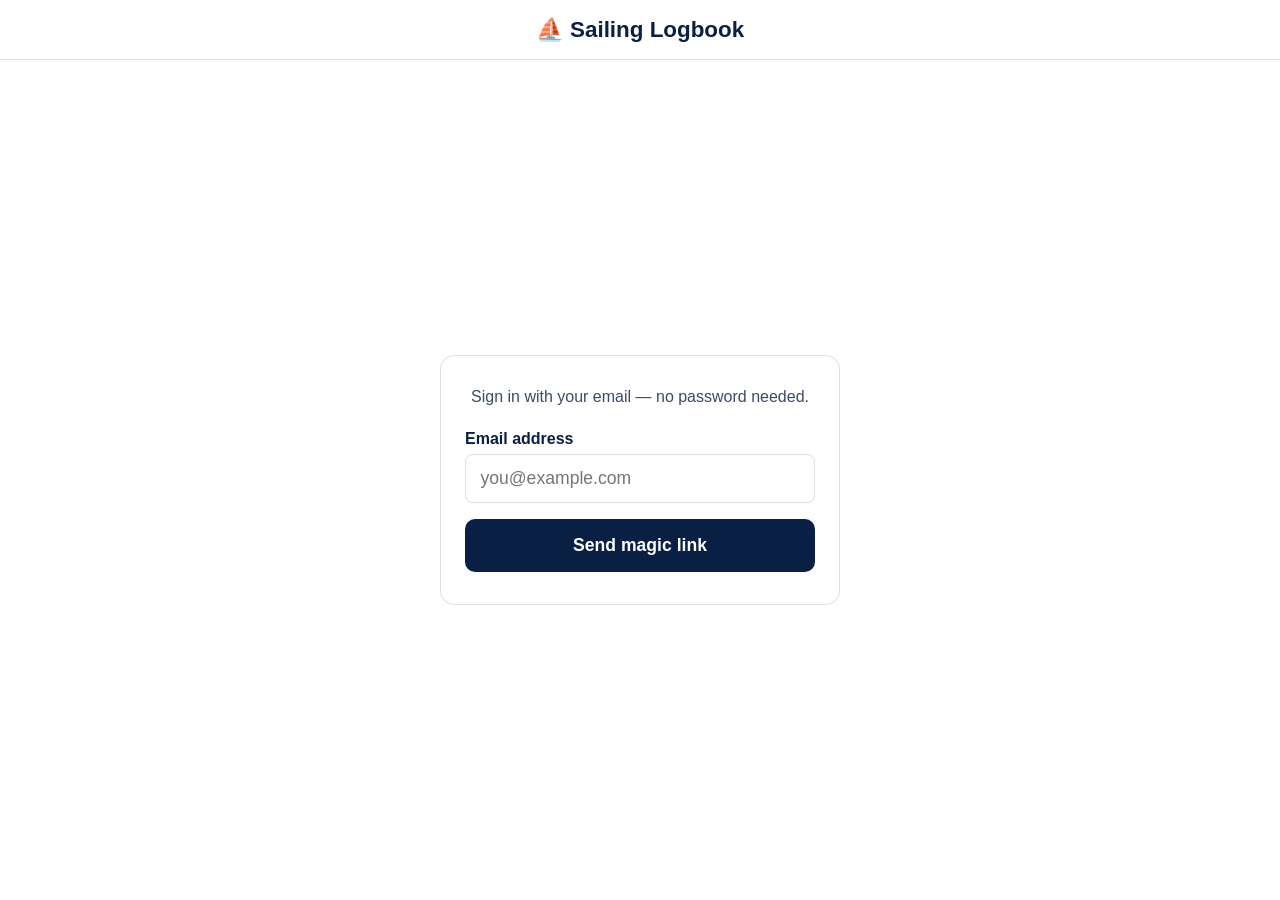
<file: index.html>
<!DOCTYPE html>
<html lang="en">
<head>
  <meta charset="UTF-8">
  <meta name="viewport" content="width=device-width, initial-scale=1.0, maximum-scale=1, viewport-fit=cover">
  <title>Sailing Logbook</title>

  <link rel="manifest" href="manifest.json">
  <meta name="theme-color" content="#0a1f44">

  <link rel="icon" href="icons/favicon-32.png" sizes="32x32">
  <link rel="apple-touch-icon" href="icons/apple-touch-icon.png">

  <meta name="apple-mobile-web-app-capable" content="yes">
  <meta name="apple-mobile-web-app-status-bar-style" content="default">
  <meta name="apple-mobile-web-app-title" content="Logbook">
  <meta name="mobile-web-app-capable" content="yes">

  <link rel="stylesheet" href="style.css?v=72">
</head>
<body>

  <!-- Auth screen -->
  <section id="view-auth" class="screen">
    <header class="app-header">
      <h1>⛵ Sailing Logbook</h1>
    </header>
    <div class="auth-body">
      <div class="auth-box">
        <p class="tagline">Sign in with your email — no password needed.</p>

        <form id="login-form">
          <label for="login-email">Email address</label>
          <input type="email" id="login-email" inputmode="email" autocomplete="email" required placeholder="you@example.com">
          <button type="submit" class="primary-btn">Send magic link</button>
        </form>

        <div id="check-email" class="info-box" hidden>
          <p>Check your inbox — we've sent a sign-in link to <strong id="sent-to-email"></strong>.</p>
          <button type="button" id="use-different-email" class="link-button">Use a different email</button>
        </div>

        <p id="auth-error" class="error-text" hidden></p>
      </div>
    </div>
  </section>

  <!-- Main app -->
  <div id="view-app" class="screen" hidden>

    <!-- Dashboard screen -->
    <section id="view-dashboard" class="app-screen">
      <header class="app-header">
        <div>
          <h1>Sailing Logbook</h1>
          <p id="header-line1" class="header-line1"></p>
          <p id="header-email" class="header-line1" hidden></p>
          <button type="button" id="profile-link" class="profile-link"></button>
        </div>
        <div class="header-actions">
          <button type="button" id="share-btn" class="link-button">Share app</button>
          <button type="button" id="sign-out" class="link-button">Sign out</button>
        </div>
      </header>

      <div class="totals-scope">
        <button type="button" id="totals-scope-all" class="totals-scope-btn active">All time</button>
        <button type="button" id="totals-scope-year" class="totals-scope-btn">This year</button>
        <select id="totals-scope-picker" class="totals-scope-btn">
          <option value="">Year…</option>
        </select>
      </div>

      <div class="stat-hero">
        <span class="stat-value" id="stat-nm">0</span>
        <span class="stat-label">Total nm</span>
      </div>

      <div class="totals-grid">
        <div class="stat-tile">
          <span class="stat-value" id="stat-tidal-nm">0</span>
          <span class="stat-label">Tidal nm</span>
        </div>
        <div class="stat-tile">
          <span class="stat-value" id="stat-non-tidal-nm">0</span>
          <span class="stat-label">Non-tidal nm</span>
        </div>
        <div class="stat-tile">
          <span class="stat-value" id="stat-days">0</span>
          <span class="stat-label">Days on board</span>
        </div>
        <div class="stat-tile">
          <span class="stat-value" id="stat-qualifying-days">0</span>
          <span class="stat-label">Qualifying days on board</span>
        </div>
        <div class="stat-tile">
          <span class="stat-value" id="stat-skipper-days">0</span>
          <span class="stat-label">Days as skipper</span>
        </div>
        <div class="stat-tile">
          <span class="stat-value" id="stat-night-hours">0</span>
          <span class="stat-label">Night hours</span>
        </div>
      </div>
    </section>

    <!-- Logbook (list) screen -->
    <section id="view-logbook" class="app-screen" hidden>
      <header class="app-header">
        <h1>Logbook</h1>
      </header>

      <ul id="log-list"></ul>
      <p id="empty-state" class="empty-state" hidden>No entries yet. Tap "+ Add Log" to log your first trip.</p>

      <div class="bottom-bar">
        <button type="button" id="add-log-btn" class="primary-btn">+ Add Log</button>
      </div>
    </section>

    <!-- Add / edit entry screen -->
    <section id="view-form" class="app-screen" hidden>
      <header class="app-header">
        <button type="button" id="form-back" class="link-button">Cancel</button>
        <h1 id="form-title">Add Log</h1>
        <div class="header-actions">
          <button type="button" id="share-log-btn" class="link-button" hidden>Share</button>
          <button type="submit" form="entry-form" id="save-btn" class="link-button save-link-btn">Save</button>
        </div>
      </header>

      <form id="entry-form" autocomplete="off">
        <div class="gpx-import">
          <button type="button" id="gpx-import-btn" class="link-button">Import from GPX file</button>
          <input type="file" id="gpx-file-input" accept=".gpx,application/gpx+xml" hidden>
          <input type="hidden" id="f-gpx-filename">
          <p id="gpx-imported-label" class="gpx-imported-label" hidden></p>
        </div>

        <div class="form-row">
          <label for="f-trip-name">Trip name <span class="optional">(optional)</span></label>
          <div class="autocomplete">
            <input type="text" id="f-trip-name" placeholder="e.g. August Bank Holiday" autocomplete="off">
            <ul id="trip-name-suggestions" class="suggestions" hidden></ul>
          </div>
        </div>

        <div class="form-row">
          <label for="f-from">From <span class="optional">(optional)</span></label>
          <div class="autocomplete">
            <input type="text" id="f-from" placeholder="e.g. Lymington" autocomplete="off">
            <ul id="from-suggestions" class="suggestions" hidden></ul>
          </div>
        </div>

        <div class="form-row">
          <label for="f-to">To <span class="optional">(optional)</span></label>
          <div class="autocomplete">
            <input type="text" id="f-to" placeholder="e.g. Cherbourg" autocomplete="off">
            <ul id="to-suggestions" class="suggestions" hidden></ul>
          </div>
        </div>

        <div class="form-row two-col">
          <div>
            <label for="f-date">Date from</label>
            <input type="date" id="f-date" required autocomplete="off">
            <p id="f-date-weekday" class="date-weekday"></p>
          </div>
          <div>
            <label for="f-date-to">Date to <span class="optional">(optional)</span></label>
            <input type="date" id="f-date-to" autocomplete="off">
          </div>
        </div>

        <div class="form-row two-col">
          <div>
            <label for="f-start-time">Start time <span class="optional">(optional)</span></label>
            <input type="time" id="f-start-time" autocomplete="off">
          </div>
          <div>
            <label for="f-end-time">End time <span class="optional">(optional)</span></label>
            <input type="time" id="f-end-time" autocomplete="off">
          </div>
        </div>

        <div class="form-row two-col">
          <div>
            <label for="f-duration">Time (hrs) <span class="optional">(optional)</span></label>
            <input type="number" id="f-duration" class="calculated-field" inputmode="decimal" min="0" step="0.1" placeholder="e.g. 4.5" autocomplete="off">
          </div>
          <div>
            <label for="f-night-hours">Night hours <span class="optional">(optional)</span></label>
            <input type="number" id="f-night-hours" inputmode="decimal" min="0" step="0.1" placeholder="e.g. 4" autocomplete="off">
          </div>
        </div>

        <div class="form-row">
          <label for="f-days">Days on board</label>
          <input type="number" id="f-days" class="calculated-field" inputmode="numeric" min="1" step="1" value="1" required autocomplete="off">
        </div>

        <div class="form-row">
          <label for="f-qualifying-days">Qualifying days on board <span class="optional">(optional)</span></label>
          <input type="number" id="f-qualifying-days" inputmode="numeric" min="0" step="1" placeholder="e.g. 2" autocomplete="off">
        </div>

        <div class="form-row">
          <label for="f-distance">Distance (nm)</label>
          <input type="number" id="f-distance" inputmode="decimal" min="0" step="0.1" required placeholder="e.g. 62" autocomplete="off">
        </div>

        <div class="form-row">
          <label for="f-waters">Waters <span class="optional">(optional)</span></label>
          <select id="f-waters">
            <option value="">—</option>
            <option value="Tidal">Tidal</option>
            <option value="Non-tidal">Non-tidal</option>
          </select>
        </div>

        <div class="form-row">
          <label for="f-role">My role</label>
          <select id="f-role" required>
            <option value="Skipper">Skipper</option>
            <option value="First Mate">First Mate</option>
            <option value="Watch Leader">Watch Leader</option>
            <option value="Crew" selected>Crew</option>
          </select>
        </div>

        <div class="form-row">
          <label for="f-skipper">Skipper <span class="optional">(optional)</span></label>
          <div class="autocomplete">
            <input type="text" id="f-skipper" placeholder="e.g. Jane Smith" autocomplete="off">
            <ul id="skipper-suggestions" class="suggestions" hidden></ul>
          </div>
        </div>

        <div class="form-row">
          <label for="f-crew-input">Crew</label>
          <div class="chip-input">
            <input type="text" id="f-crew-input" placeholder="Add a crew name and press +" autocomplete="off">
            <button type="button" id="add-crew-btn" class="chip-add-btn">+</button>
          </div>
          <div id="crew-chips" class="chips"></div>
        </div>

        <h2 class="form-section-heading">More details</h2>

        <div class="form-row">
          <label for="f-type">Type <span class="optional">(optional)</span></label>
          <select id="f-type">
            <option value="">—</option>
            <option value="Cruise">Cruise</option>
            <option value="Race">Race</option>
            <option value="Delivery">Delivery</option>
            <option value="Course">Course</option>
          </select>
        </div>

        <div class="form-row">
          <label for="f-yacht-name">Name of vessel <span class="optional">(optional)</span></label>
          <div class="autocomplete">
            <input type="text" id="f-yacht-name" placeholder="e.g. Moonshadow" autocomplete="off">
            <ul id="yacht-name-suggestions" class="suggestions" hidden></ul>
          </div>
        </div>

        <div class="form-row">
          <label for="f-yacht-type">Vessel type <span class="optional">(optional)</span></label>
          <div class="autocomplete">
            <input type="text" id="f-yacht-type" placeholder="e.g. Bermudan Sloop" autocomplete="off">
            <ul id="yacht-type-suggestions" class="suggestions" hidden></ul>
          </div>
        </div>

        <div class="form-row two-col">
          <div>
            <label for="f-length-ft">Length/LOA (ft) <span class="optional">(optional)</span></label>
            <input type="number" id="f-length-ft" inputmode="decimal" min="0" step="0.1" placeholder="e.g. 35" autocomplete="off">
          </div>
          <div>
            <label for="f-length-m">Length/LOA (m) <span class="optional">(optional)</span></label>
            <input type="number" id="f-length-m" inputmode="decimal" min="0" step="0.1" placeholder="e.g. 10.7" autocomplete="off">
          </div>
        </div>

        <div class="form-row">
          <label for="f-propulsion">Sail or Motor <span class="optional">(optional)</span></label>
          <select id="f-propulsion">
            <option value="">—</option>
            <option value="Sail">Sail</option>
            <option value="Motor">Motor</option>
          </select>
        </div>

        <div class="form-row">
          <label for="f-wind-force">Max wind force (Beaufort) <span class="optional">(optional)</span></label>
          <input type="number" id="f-wind-force" inputmode="numeric" min="0" max="12" step="1" placeholder="e.g. 5" autocomplete="off">
        </div>

        <div class="form-row">
          <label for="f-notes">Notes <span class="optional">(optional)</span></label>
          <textarea id="f-notes" rows="3" placeholder="Weather, conditions, anything worth remembering..." autocomplete="off"></textarea>
        </div>

      </form>
    </section>

    <!-- Profile screen -->
    <section id="view-profile" class="app-screen" hidden>
      <header class="app-header">
        <button type="button" id="profile-back" class="link-button">Back</button>
        <h1>Profile</h1>
      </header>

      <form id="profile-form" autocomplete="off">
        <div class="form-row">
          <label for="profile-email">Email</label>
          <input type="email" id="profile-email" disabled autocomplete="off">
        </div>
        <div class="form-row">
          <label for="profile-name">Full name</label>
          <input type="text" id="profile-name" placeholder="e.g. Chris Camps" autocomplete="off">
        </div>
        <div class="form-row">
          <label for="profile-home-port">Home port <span class="optional">(optional)</span></label>
          <input type="text" id="profile-home-port" placeholder="e.g. Lymington" autocomplete="off">
        </div>
        <div class="form-row">
          <label for="profile-region">Region <span class="optional">(optional)</span></label>
          <input type="text" id="profile-region" placeholder="e.g. Solent" autocomplete="off">
        </div>
        <button type="submit" class="primary-btn">Save</button>
        <p id="profile-saved" class="info-box" hidden>Saved.</p>
      </form>

      <div class="qual-section">
        <h2 class="form-section-heading no-border">Qualifications</h2>
        <ul id="qualifications-list" class="qualifications-list"></ul>
        <input type="text" id="qual-name-input" placeholder="e.g. Day Skipper" autocomplete="off" class="qual-name-field">
        <div class="chip-input">
          <input type="month" id="qual-date-input" autocomplete="off">
          <button type="button" id="qual-add-btn" class="chip-add-btn">+</button>
        </div>
        <input type="file" id="qual-file-input" accept="image/*,application/pdf" hidden>
        <p id="qual-status" class="info-box" hidden></p>
      </div>

      <div class="danger-zone">
        <button type="button" id="delete-all-data-btn" class="danger-link-btn">Delete all my data</button>
      </div>
    </section>

    <!-- Bottom tab bar -->
    <nav id="bottom-tabs" class="bottom-tabs">
      <button type="button" id="tab-dashboard" class="bottom-tab active">Dashboard</button>
      <button type="button" id="tab-logbook" class="bottom-tab">Logbook</button>
      <button type="button" id="tab-profile" class="bottom-tab">Profile</button>
    </nav>

  </div>

  <!-- Share overlay -->
  <div id="share-overlay" class="overlay" hidden>
    <div class="overlay-box">
      <h2 id="share-title">Share this app</h2>
      <p class="tagline" id="share-message">Scan this to open the Sailing Logbook.</p>
      <div id="qr-code" class="qr-code"></div>
      <p id="share-url" class="share-url"></p>
      <button type="button" id="share-close-btn" class="primary-btn">Close</button>
    </div>
  </div>

  <!-- Share method choice -->
  <div id="share-choice-overlay" class="overlay" hidden>
    <div class="overlay-box">
      <h2 id="share-choice-title">Share</h2>
      <button type="button" id="share-via-btn" class="primary-btn">Share via…</button>
      <button type="button" id="share-qr-btn" class="primary-btn">Show QR code</button>
      <button type="button" id="share-choice-cancel-btn" class="link-button">Cancel</button>
    </div>
  </div>

  <script src="vendor/supabase.js"></script>
  <script src="vendor/qrcode.js"></script>
  <script type="module" src="app.js?v=72"></script>
</body>
</html>
</file>
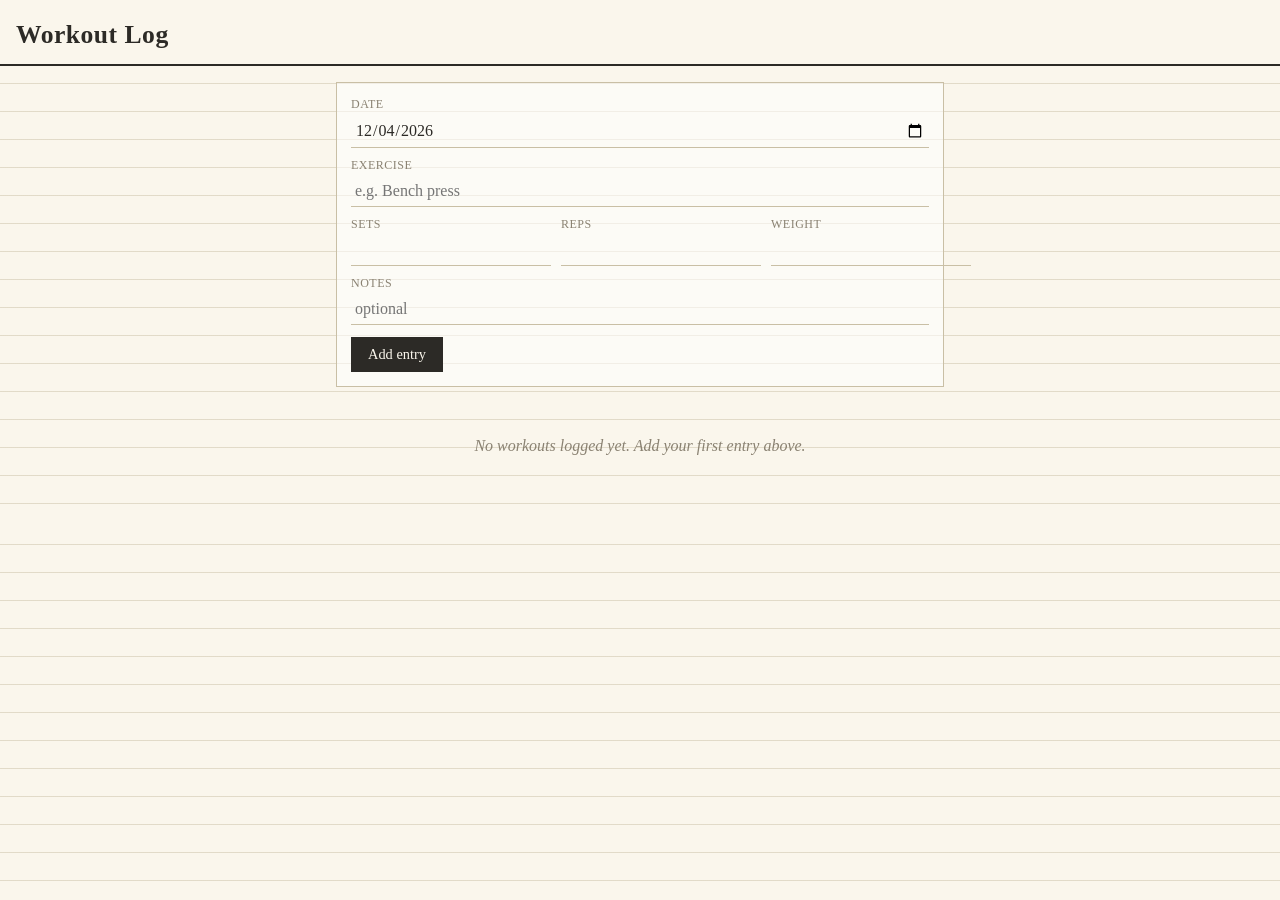
<file: workout-logger/index.html>
<!DOCTYPE html>
<html lang="en">
<head>
<meta charset="UTF-8">
<meta name="viewport" content="width=device-width, initial-scale=1.0">
<title>Workout Log</title>
<link rel="stylesheet" href="style.css">
</head>
<body>
  <header class="ledger-header">
    <h1>Workout Log</h1>
    <div class="totals" id="totals"></div>
  </header>

  <main>
    <form id="entry-form" class="entry-form">
      <input type="hidden" id="entry-id">
      <div class="field-row">
        <label for="date">Date</label>
        <input type="date" id="date" required>
      </div>
      <div class="field-row">
        <label for="exercise">Exercise</label>
        <input type="text" id="exercise" placeholder="e.g. Bench press" required>
      </div>
      <div class="field-row field-row--split">
        <div>
          <label for="sets">Sets</label>
          <input type="number" id="sets" min="0" step="1" inputmode="numeric">
        </div>
        <div>
          <label for="reps">Reps</label>
          <input type="number" id="reps" min="0" step="1" inputmode="numeric">
        </div>
        <div>
          <label for="weight">Weight</label>
          <input type="number" id="weight" min="0" step="0.5" inputmode="decimal">
        </div>
      </div>
      <div class="field-row">
        <label for="notes">Notes</label>
        <input type="text" id="notes" placeholder="optional">
      </div>
      <div class="form-actions">
        <button type="submit" id="save-btn">Add entry</button>
        <button type="button" id="cancel-btn" class="secondary" hidden>Cancel</button>
      </div>
    </form>

    <section id="log" class="log"></section>
  </main>

  <script src="app.js"></script>
</body>
</html>
</file>
<file: style.css>
:root {
  --navy: #0a1f44;
  --navy-muted: #3b4a66;
  --navy-dark: #061530;
  --bg: #ffffff;
  --text: #000000;
  --border: #d9dee5;
  --danger: #b23b3b;
}

* {
  box-sizing: border-box;
}

[hidden] {
  display: none !important;
}

html, body {
  height: 100%;
  overflow-x: hidden;
}

body {
  margin: 0;
  font-family: -apple-system, BlinkMacSystemFont, "Segoe UI", Roboto, sans-serif;
  background: var(--bg);
  color: var(--text);
  font-size: 16px;
}

h1 {
  margin: 0;
  color: var(--navy);
}

button {
  font-family: inherit;
  cursor: pointer;
}

input, select, textarea {
  color: var(--text);
  font-family: inherit;
}

.screen {
  min-height: 100vh;
}

/* ---- Auth screen ---- */
#view-auth {
  display: flex;
  flex-direction: column;
}

#view-auth .app-header {
  justify-content: center;
}

#view-auth .app-header h1 {
  font-size: 1.4rem;
}

.auth-body {
  flex: 1;
  display: flex;
  align-items: center;
  justify-content: center;
  padding: 1.5rem;
}

.auth-box {
  width: 100%;
  max-width: 400px;
  background: var(--bg);
  border: 1px solid var(--border);
  border-radius: 14px;
  padding: 2rem 1.5rem;
  text-align: center;
}

.tagline {
  color: var(--navy-muted);
  margin-top: 0;
  margin-bottom: 1.5rem;
}

.auth-box label {
  display: block;
  text-align: left;
  font-weight: 600;
  color: var(--navy);
  margin-bottom: 0.4rem;
}

.auth-box input[type="email"] {
  width: 100%;
  padding: 0.8rem 0.9rem;
  font-size: 1.1rem;
  border: 1px solid var(--border);
  border-radius: 8px;
  margin-bottom: 1rem;
}

.info-box {
  color: var(--navy-muted);
  line-height: 1.5;
}

.error-text {
  color: var(--danger);
  margin-top: 1rem;
}

.link-button {
  background: none;
  border: none;
  color: var(--navy);
  text-decoration: underline;
  font-size: 1rem;
  padding: 0.5rem;
}

/* ---- App layout ---- */
.app-screen {
  min-height: 100vh;
  display: flex;
  flex-direction: column;
  padding-bottom: 4.5rem;
}

.bottom-tabs {
  position: fixed;
  bottom: 0;
  left: 0;
  right: 0;
  display: flex;
  background: var(--bg);
  border-top: 1px solid var(--border);
  padding-bottom: env(safe-area-inset-bottom);
  z-index: 10;
}

.bottom-tab {
  flex: 1;
  height: 4rem;
  display: flex;
  align-items: center;
  justify-content: center;
  background: none;
  border: none;
  color: var(--navy-muted);
  font-size: 0.9rem;
  font-weight: 600;
}

.bottom-tab.active {
  color: var(--navy);
}

.app-header {
  background: var(--bg);
  color: var(--navy);
  padding: 1rem 1rem;
  display: flex;
  align-items: center;
  justify-content: space-between;
  gap: 0.75rem;
  position: sticky;
  top: 0;
  z-index: 5;
  border-bottom: 1px solid var(--border);
}

.app-header h1 {
  color: var(--navy);
  font-size: 1.3rem;
}

.app-header .link-button {
  color: var(--navy);
  padding: 0.4rem;
}

.header-actions {
  display: flex;
  align-items: center;
  gap: 0.75rem;
}

.header-line1 {
  margin: 0.1rem 0 0;
  color: var(--navy);
  opacity: 0.8;
  font-size: 0.85rem;
}

.profile-link {
  background: none;
  border: none;
  color: var(--navy);
  opacity: 0.8;
  font-size: 0.85rem;
  padding: 0;
  text-decoration: underline;
}

/* ---- Totals ---- */
.totals-scope {
  display: flex;
  gap: 0.4rem;
  padding: 1rem 1rem 0;
}

.totals-scope-btn {
  flex: 1;
  background: var(--bg);
  border: 1px solid var(--border);
  border-radius: 8px;
  padding: 0.5rem;
  font-size: 0.85rem;
  font-weight: 600;
  color: var(--navy-muted);
}

.totals-scope-btn.active {
  background: var(--navy);
  border-color: var(--navy);
  color: #fff;
}

select.totals-scope-btn {
  min-height: 0;
  text-align: center;
  text-align-last: center;
}

.stat-hero {
  background: var(--navy);
  border-radius: 10px;
  padding: 1.5rem;
  margin: 1rem;
  display: flex;
  flex-direction: column;
  align-items: center;
  text-align: center;
}

.stat-hero .stat-value {
  font-size: 3rem;
  color: #fff;
}

.stat-hero .stat-label {
  color: rgba(255, 255, 255, 0.75);
  font-size: 0.95rem;
}

.totals-grid {
  display: grid;
  grid-template-columns: 1fr 1fr;
  gap: 0.75rem;
  padding: 0 1rem 1rem;
}

.stat-tile {
  background: var(--bg);
  border: 1px solid var(--border);
  border-radius: 10px;
  padding: 0.9rem;
  display: flex;
  flex-direction: column;
  align-items: center;
  text-align: center;
}

.stat-value {
  font-size: 1.6rem;
  font-weight: 700;
  color: var(--navy);
}

.stat-label {
  font-size: 0.8rem;
  color: var(--navy-muted);
  margin-top: 0.2rem;
}

/* ---- Log list ---- */
#log-list {
  list-style: none;
  margin: 0;
  padding: 0 1rem 6rem;
  display: flex;
  flex-direction: column;
  gap: 0.75rem;
  flex: 1;
}

.trip-heading-item {
  list-style: none;
}

.trip-heading {
  margin: 0 0 0.1rem;
  font-size: 0.95rem;
  font-weight: 700;
  color: var(--navy);
}

.trip-heading-total {
  font-weight: 400;
  color: var(--navy-muted);
}

.log-item {
  position: relative;
  border-radius: 10px;
  overflow: hidden;
}

.log-item--grouped {
  margin-left: 1rem;
}

.log-item-actions {
  position: absolute;
  top: 0;
  right: 0;
  bottom: 0;
  width: 88px;
  display: flex;
}

.delete-swipe-btn {
  flex: 1;
  background: var(--danger);
  color: white;
  border: none;
  font-weight: 700;
  font-size: 0.95rem;
}

.log-card {
  position: relative;
  background: var(--bg);
  border: 1px solid var(--border);
  border-left: 4px solid var(--navy);
  border-radius: 10px;
  padding: 0.9rem 1rem;
  touch-action: pan-y;
  user-select: none;
}

.log-card-top {
  display: flex;
  justify-content: space-between;
  font-size: 0.85rem;
  color: var(--navy-muted);
}

.night-icon {
  width: 0.7rem;
  height: 0.7rem;
  fill: var(--navy);
  opacity: 0.4;
  vertical-align: -0.05em;
}

.waters-badge {
  display: inline-block;
  padding: 0.1rem 0.45rem;
  border-radius: 10px;
  font-size: 0.7rem;
  font-weight: 600;
  vertical-align: middle;
}

.waters-badge.tidal {
  background: #dbe7f5;
  color: var(--navy);
}

.waters-badge.non-tidal {
  background: #eef1f5;
  color: var(--navy-muted);
}

.log-route {
  font-weight: 700;
  font-size: 1.05rem;
  margin-top: 0.3rem;
}

.log-meta {
  display: flex;
  justify-content: space-between;
  margin-top: 0.2rem;
  color: var(--navy-muted);
  font-size: 0.9rem;
}

.empty-state {
  text-align: center;
  color: var(--navy-muted);
  padding: 2rem 1.5rem 6rem;
}

/* ---- Bottom action bar ---- */
.bottom-bar {
  position: fixed;
  bottom: calc(4rem + env(safe-area-inset-bottom));
  left: 0;
  right: 0;
  padding: 0.75rem 1rem;
  background: linear-gradient(to top, var(--bg) 60%, transparent);
}

.primary-btn {
  width: 100%;
  background: var(--navy);
  color: white;
  border: none;
  font-weight: 700;
  font-size: 1.1rem;
  padding: 1rem;
  border-radius: 10px;
  min-height: 52px;
}

.primary-btn:active {
  background: var(--navy-dark);
}

#save-btn.save-link-btn {
  background: var(--navy);
  color: #fff;
  text-decoration: none;
  font-weight: 700;
  font-size: 0.9rem;
  padding: 0.45rem 0.9rem;
  border-radius: 20px;
}

#save-btn.save-link-btn:active {
  background: var(--navy-dark);
}

#save-btn.save-link-btn:disabled {
  opacity: 0.4;
}

/* ---- Entry form ---- */
#entry-form {
  padding: 1rem 1rem 3rem;
  flex: 1;
}

#profile-form {
  padding: 1rem;
}

.gpx-import {
  text-align: center;
  padding-bottom: 1.1rem;
  margin-bottom: 1.1rem;
  border-bottom: 1px solid var(--border);
}

.gpx-imported-label {
  margin: 0.5rem 0 0;
  font-size: 0.85rem;
  color: var(--navy-muted);
}

.form-row {
  display: flex;
  flex-direction: column;
  margin-bottom: 1.1rem;
}

.form-row.two-col {
  flex-direction: row;
  gap: 0.75rem;
}

.form-row.two-col > div {
  flex: 1;
  min-width: 0;
  display: flex;
  flex-direction: column;
}

.form-section-heading {
  font-size: 1rem;
  color: var(--navy);
  margin: 0.5rem 0 1.1rem;
  padding-top: 1.1rem;
  border-top: 1px solid var(--border);
}

.form-section-heading.no-border {
  border-top: none;
  padding-top: 0;
}

.qual-section {
  padding: 0 1rem 2rem;
}

.qualifications-list {
  list-style: none;
  margin: 0 0 0.75rem;
  padding: 0;
  display: flex;
  flex-direction: column;
  gap: 0.5rem;
}

.qual-item {
  display: flex;
  align-items: center;
  justify-content: space-between;
  gap: 0.5rem;
  background: var(--bg);
  border: 1px solid var(--border);
  border-radius: 8px;
  padding: 0.7rem 0.9rem;
}

.qual-info {
  display: flex;
  flex-direction: column;
  min-width: 0;
}

.qual-name {
  font-weight: 600;
}

.qual-date-btn {
  background: none;
  border: none;
  color: var(--navy-muted);
  font-size: 0.8rem;
  text-decoration: underline;
  padding: 0;
  margin-top: 0.15rem;
  text-align: left;
}

.qual-date-edit-row {
  display: flex;
  align-items: center;
  gap: 0.4rem;
  margin-top: 0.3rem;
}

.qual-date-edit-row input[type="month"] {
  min-height: 38px;
  padding: 0.3rem 0.5rem;
  font-size: 0.85rem;
}

.qual-date-save-btn {
  background: var(--navy);
  color: white;
  border: none;
  border-radius: 6px;
  min-width: 38px;
  min-height: 38px;
  font-size: 1rem;
  flex-shrink: 0;
}

.qual-actions {
  display: flex;
  align-items: center;
  gap: 0.75rem;
  flex-shrink: 0;
}

.qual-link-btn,
.qual-attach-btn {
  background: none;
  border: none;
  color: var(--navy);
  text-decoration: underline;
  font-size: 0.95rem;
  padding: 0;
  white-space: nowrap;
}

.qual-remove-btn {
  background: none;
  border: none;
  color: var(--danger);
  font-size: 1.3rem;
  line-height: 1;
  padding: 0 0.3rem;
}

.qual-name-field {
  margin-bottom: 0.5rem;
}

.danger-zone {
  margin-top: 1.5rem;
  padding-top: 1.5rem;
  border-top: 1px solid var(--border);
  text-align: center;
}

.danger-link-btn {
  background: none;
  border: none;
  color: var(--danger);
  text-decoration: underline;
  font-size: 0.95rem;
  padding: 0.5rem;
}

.form-row label {
  font-size: 0.9rem;
  font-weight: 600;
  color: var(--navy);
  margin-bottom: 0.35rem;
}

.optional {
  font-weight: 400;
  color: var(--navy-muted);
}

.date-weekday {
  margin: 0.35rem 0 0;
  font-size: 0.85rem;
  color: var(--navy-muted);
}

input, select, textarea {
  border: 1px solid var(--border);
  border-radius: 8px;
  padding: 0.7rem 0.75rem;
  font-size: 1.05rem;
  background: var(--bg);
  resize: vertical;
  min-height: 48px;
}

select {
  min-height: 48px;
}

input:focus, select:focus, textarea:focus {
  outline: 2px solid var(--navy);
  outline-offset: 1px;
}

.calculated-field {
  background: #eef1f5;
}

.autocomplete {
  position: relative;
}

.suggestions {
  position: absolute;
  top: 100%;
  left: 0;
  right: 0;
  margin: 2px 0 0;
  padding: 0;
  list-style: none;
  background: var(--bg);
  border: 1px solid var(--border);
  border-radius: 8px;
  max-height: 190px;
  overflow-y: auto;
  z-index: 10;
  box-shadow: 0 4px 12px rgba(10, 31, 68, 0.12);
}

.suggestions li {
  padding: 0.7rem 0.75rem;
  border-bottom: 1px solid var(--border);
}

.suggestions li:last-child {
  border-bottom: none;
}

.suggestions li:active {
  background: #eef1f6;
}

.chip-input {
  display: flex;
  gap: 0.5rem;
}

.chip-input input {
  flex: 1;
}

.chip-add-btn {
  background: var(--navy);
  color: white;
  border: none;
  border-radius: 8px;
  min-width: 48px;
  font-size: 1.4rem;
  font-weight: 700;
}

.chips {
  display: flex;
  flex-wrap: wrap;
  gap: 0.5rem;
  margin-top: 0.6rem;
}

.chip {
  background: var(--bg);
  border: 1px solid var(--border);
  border-radius: 999px;
  padding: 0.4rem 0.5rem 0.4rem 0.9rem;
  font-size: 0.9rem;
  display: inline-flex;
  align-items: center;
  gap: 0.4rem;
}

.chip button {
  background: none;
  border: none;
  color: var(--danger);
  font-size: 1.1rem;
  line-height: 1;
  padding: 0 0.2rem;
}

/* ---- Share overlay ---- */
.overlay {
  position: fixed;
  inset: 0;
  background: rgba(10, 31, 68, 0.5);
  display: flex;
  align-items: center;
  justify-content: center;
  padding: 1.5rem;
  z-index: 50;
}

.overlay-box {
  background: var(--bg);
  border-radius: 14px;
  padding: 1.75rem 1.5rem;
  max-width: 340px;
  width: 100%;
  text-align: center;
}

.overlay-box h2 {
  color: var(--navy);
  font-size: 1.2rem;
  margin: 0 0 0.4rem;
}

.overlay-box .primary-btn {
  margin-top: 0.9rem;
}

.overlay-box .link-button {
  margin-top: 0.5rem;
}

.qr-code {
  display: flex;
  justify-content: center;
  margin: 1.25rem 0;
}

.qr-code svg {
  width: 220px;
  height: 220px;
}

.share-url {
  font-size: 0.85rem;
  color: var(--navy-muted);
  word-break: break-all;
  margin-bottom: 1.25rem;
}
</file>
<file: workout-logger/style.css>
:root {
  --paper: #faf6ec;
  --ink: #2c2a26;
  --rule: #c9bfa5;
  --accent: #7a4b2b;
  --muted: #8a8272;
}

* { box-sizing: border-box; }

body {
  margin: 0;
  font-family: Georgia, 'Times New Roman', serif;
  background: var(--paper);
  color: var(--ink);
  background-image: repeating-linear-gradient(
    var(--paper) 0px,
    var(--paper) 27px,
    var(--rule) 28px
  );
  background-attachment: local;
}

.ledger-header {
  padding: 20px 16px 10px;
  border-bottom: 2px solid var(--ink);
  background: var(--paper);
}

.ledger-header h1 {
  margin: 0 0 4px;
  font-size: 1.6rem;
  letter-spacing: 0.5px;
}

.totals {
  font-size: 0.85rem;
  color: var(--muted);
  font-style: italic;
}

main {
  max-width: 640px;
  margin: 0 auto;
  padding: 16px;
}

.entry-form {
  background: rgba(255, 255, 255, 0.55);
  border: 1px solid var(--rule);
  padding: 14px;
  margin-bottom: 20px;
}

.field-row {
  display: flex;
  flex-direction: column;
  margin-bottom: 10px;
}

.field-row--split {
  flex-direction: row;
  gap: 10px;
}

.field-row--split > div {
  flex: 1;
  display: flex;
  flex-direction: column;
}

label {
  font-size: 0.75rem;
  text-transform: uppercase;
  letter-spacing: 0.5px;
  color: var(--muted);
  margin-bottom: 3px;
}

input {
  font-family: inherit;
  font-size: 1rem;
  padding: 6px 4px;
  border: none;
  border-bottom: 1px solid var(--rule);
  background: transparent;
  color: var(--ink);
}

input:focus {
  outline: none;
  border-bottom: 2px solid var(--accent);
}

.form-actions {
  display: flex;
  gap: 10px;
  margin-top: 12px;
}

button {
  font-family: inherit;
  font-size: 0.9rem;
  padding: 8px 16px;
  border: 1px solid var(--ink);
  background: var(--ink);
  color: var(--paper);
  cursor: pointer;
}

button.secondary {
  background: transparent;
  color: var(--ink);
}

button:active {
  transform: translateY(1px);
}

.day-group {
  margin-bottom: 18px;
}

.day-heading {
  font-weight: bold;
  border-bottom: 1px solid var(--ink);
  padding-bottom: 2px;
  margin-bottom: 6px;
  display: flex;
  justify-content: space-between;
  align-items: baseline;
}

.day-heading .day-name {
  font-weight: normal;
  font-style: italic;
  color: var(--muted);
  font-size: 0.85rem;
}

.entry-row {
  display: flex;
  justify-content: space-between;
  align-items: flex-start;
  gap: 10px;
  padding: 6px 0;
  border-bottom: 1px dashed var(--rule);
}

.entry-main {
  flex: 1;
}

.entry-exercise {
  font-weight: bold;
}

.entry-detail {
  color: var(--muted);
  font-size: 0.9rem;
}

.entry-notes {
  font-style: italic;
  font-size: 0.85rem;
  margin-top: 2px;
}

.entry-actions {
  display: flex;
  gap: 6px;
  flex-shrink: 0;
}

.entry-actions button {
  padding: 4px 8px;
  font-size: 0.8rem;
}

.empty-state {
  color: var(--muted);
  font-style: italic;
  text-align: center;
  padding: 30px 0;
}
</file>
